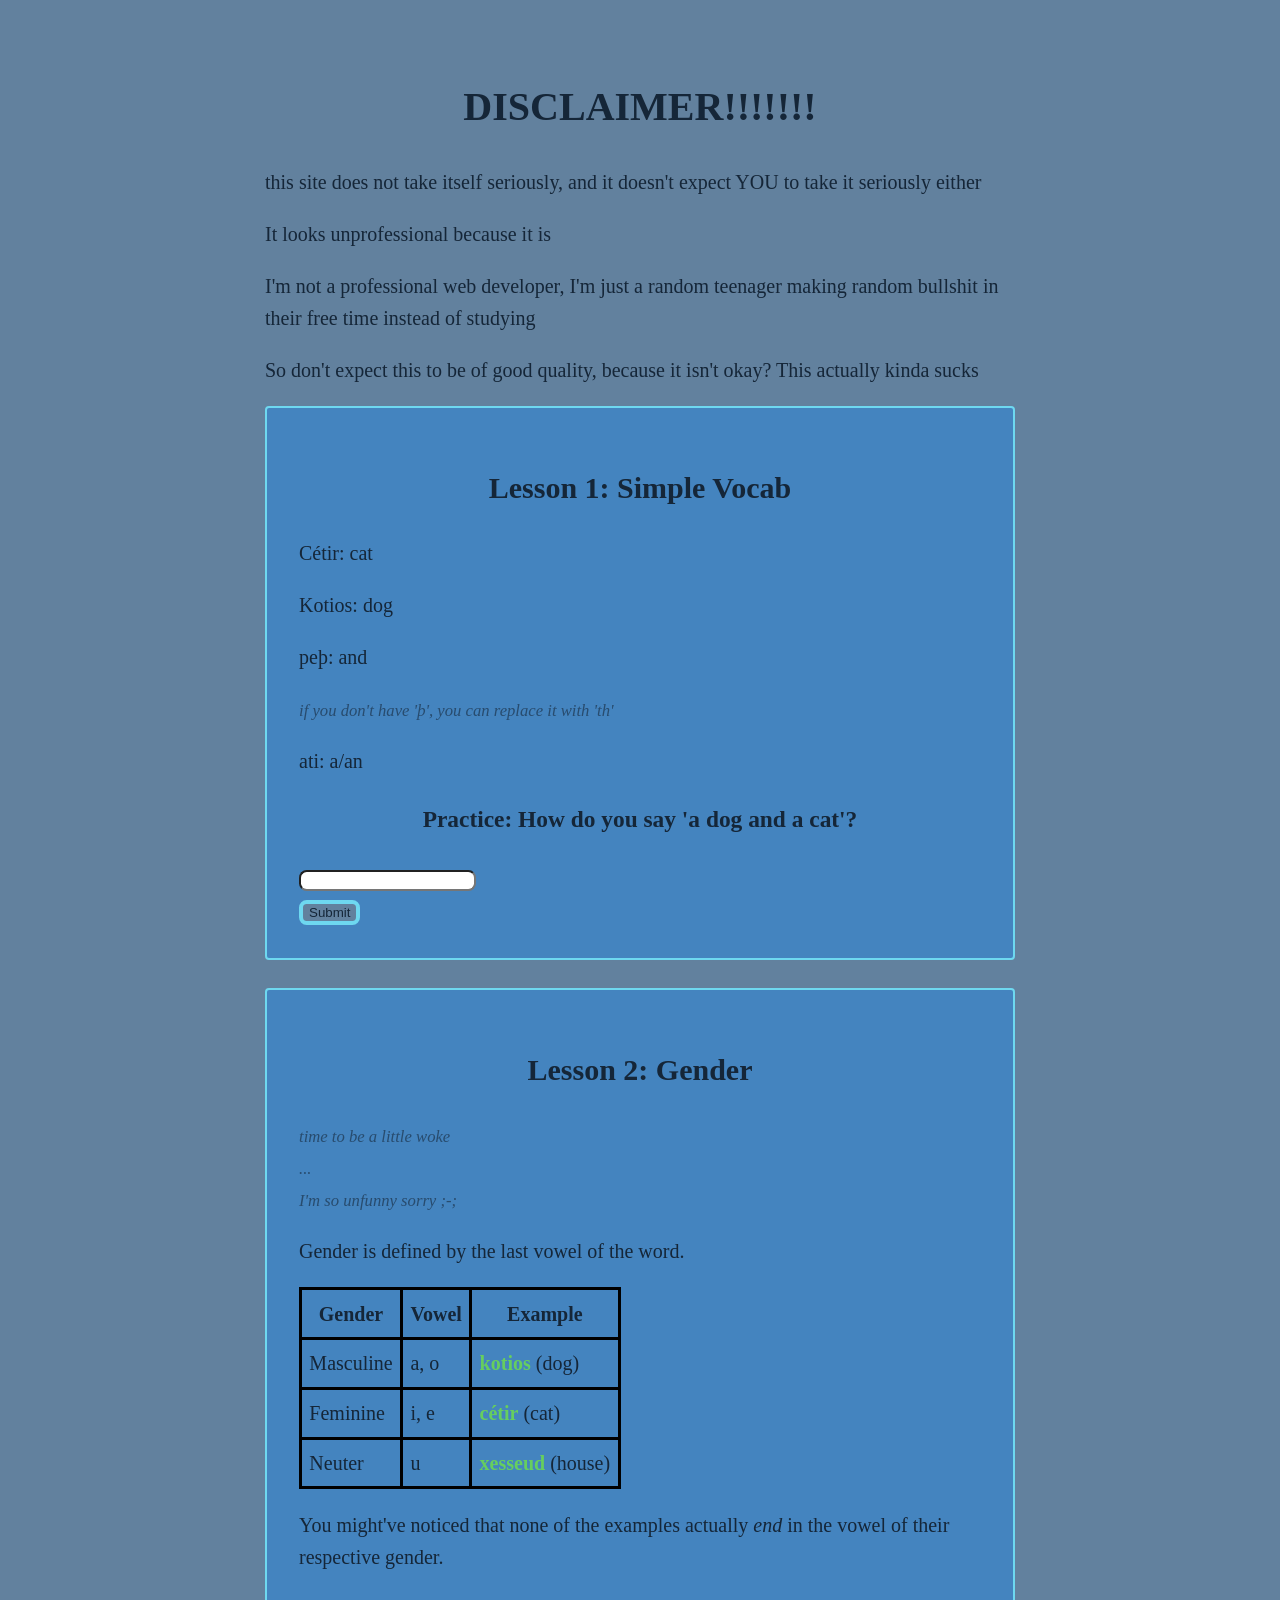
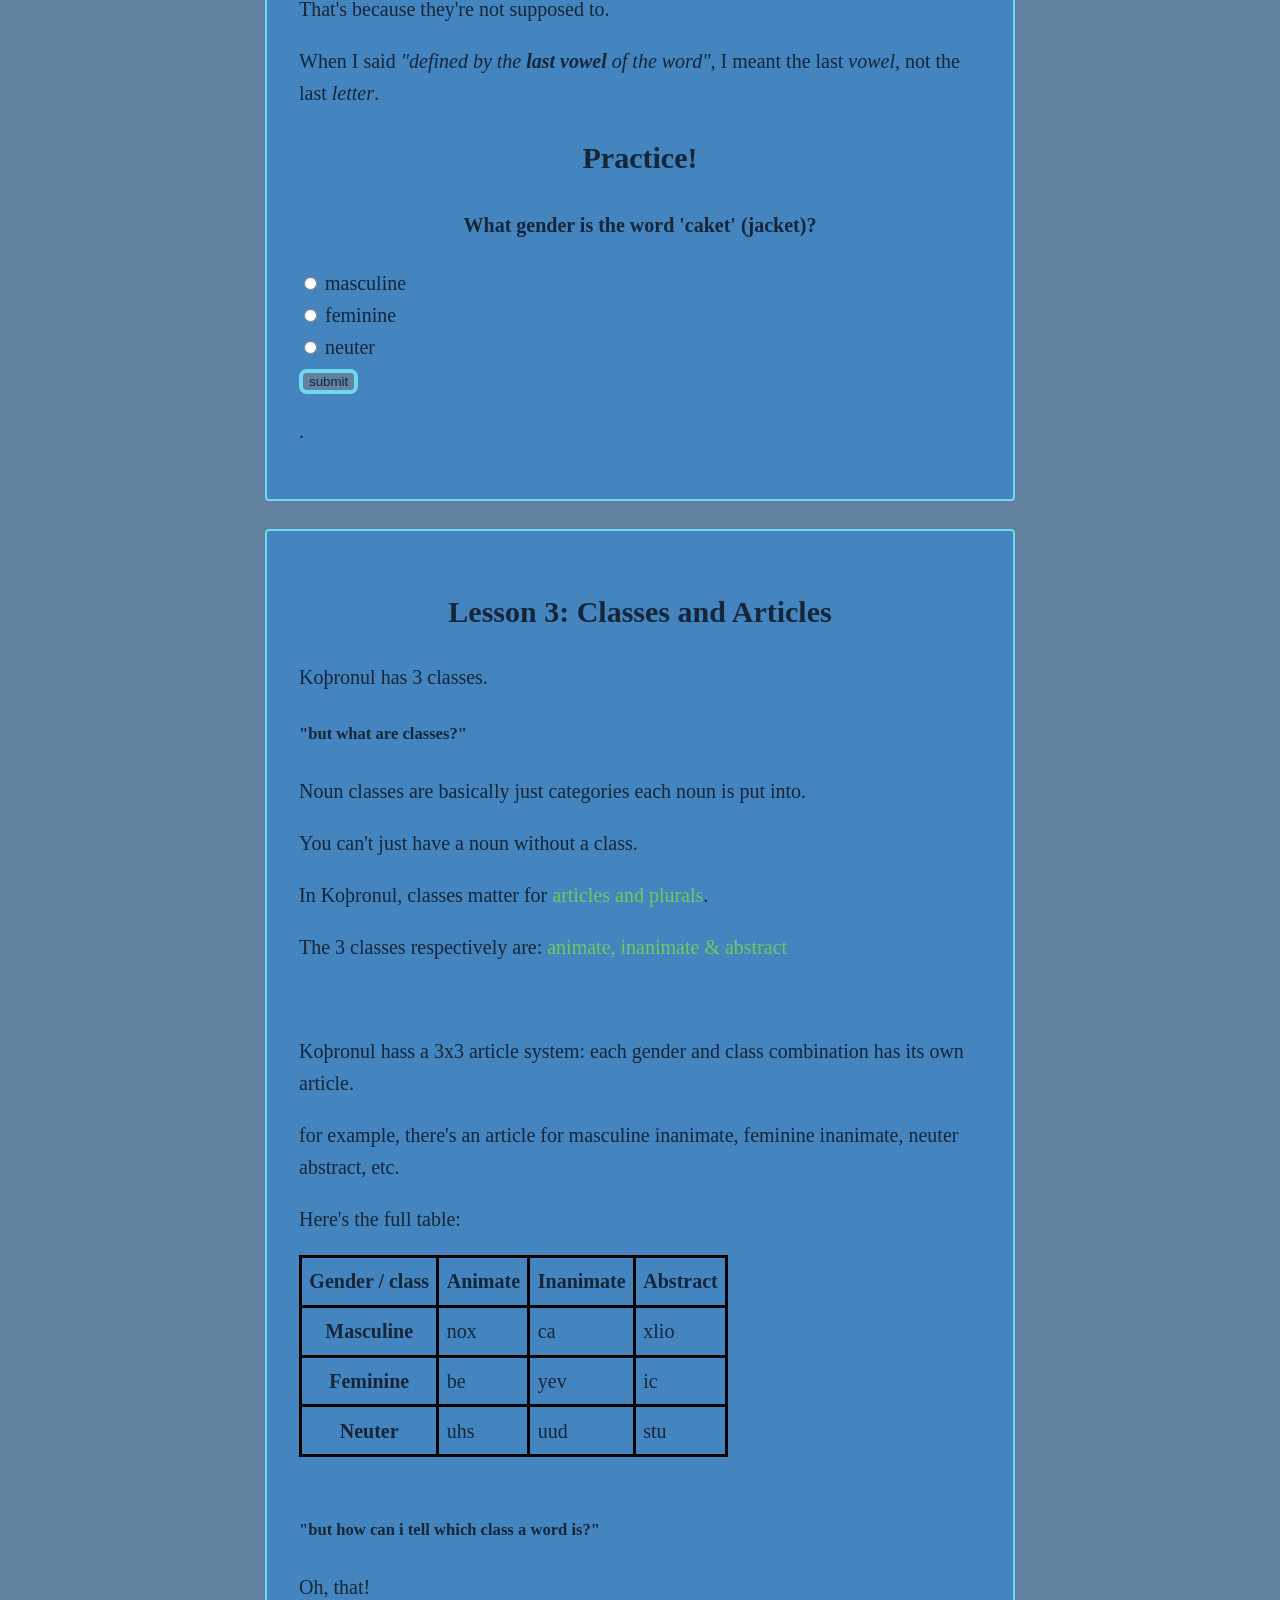
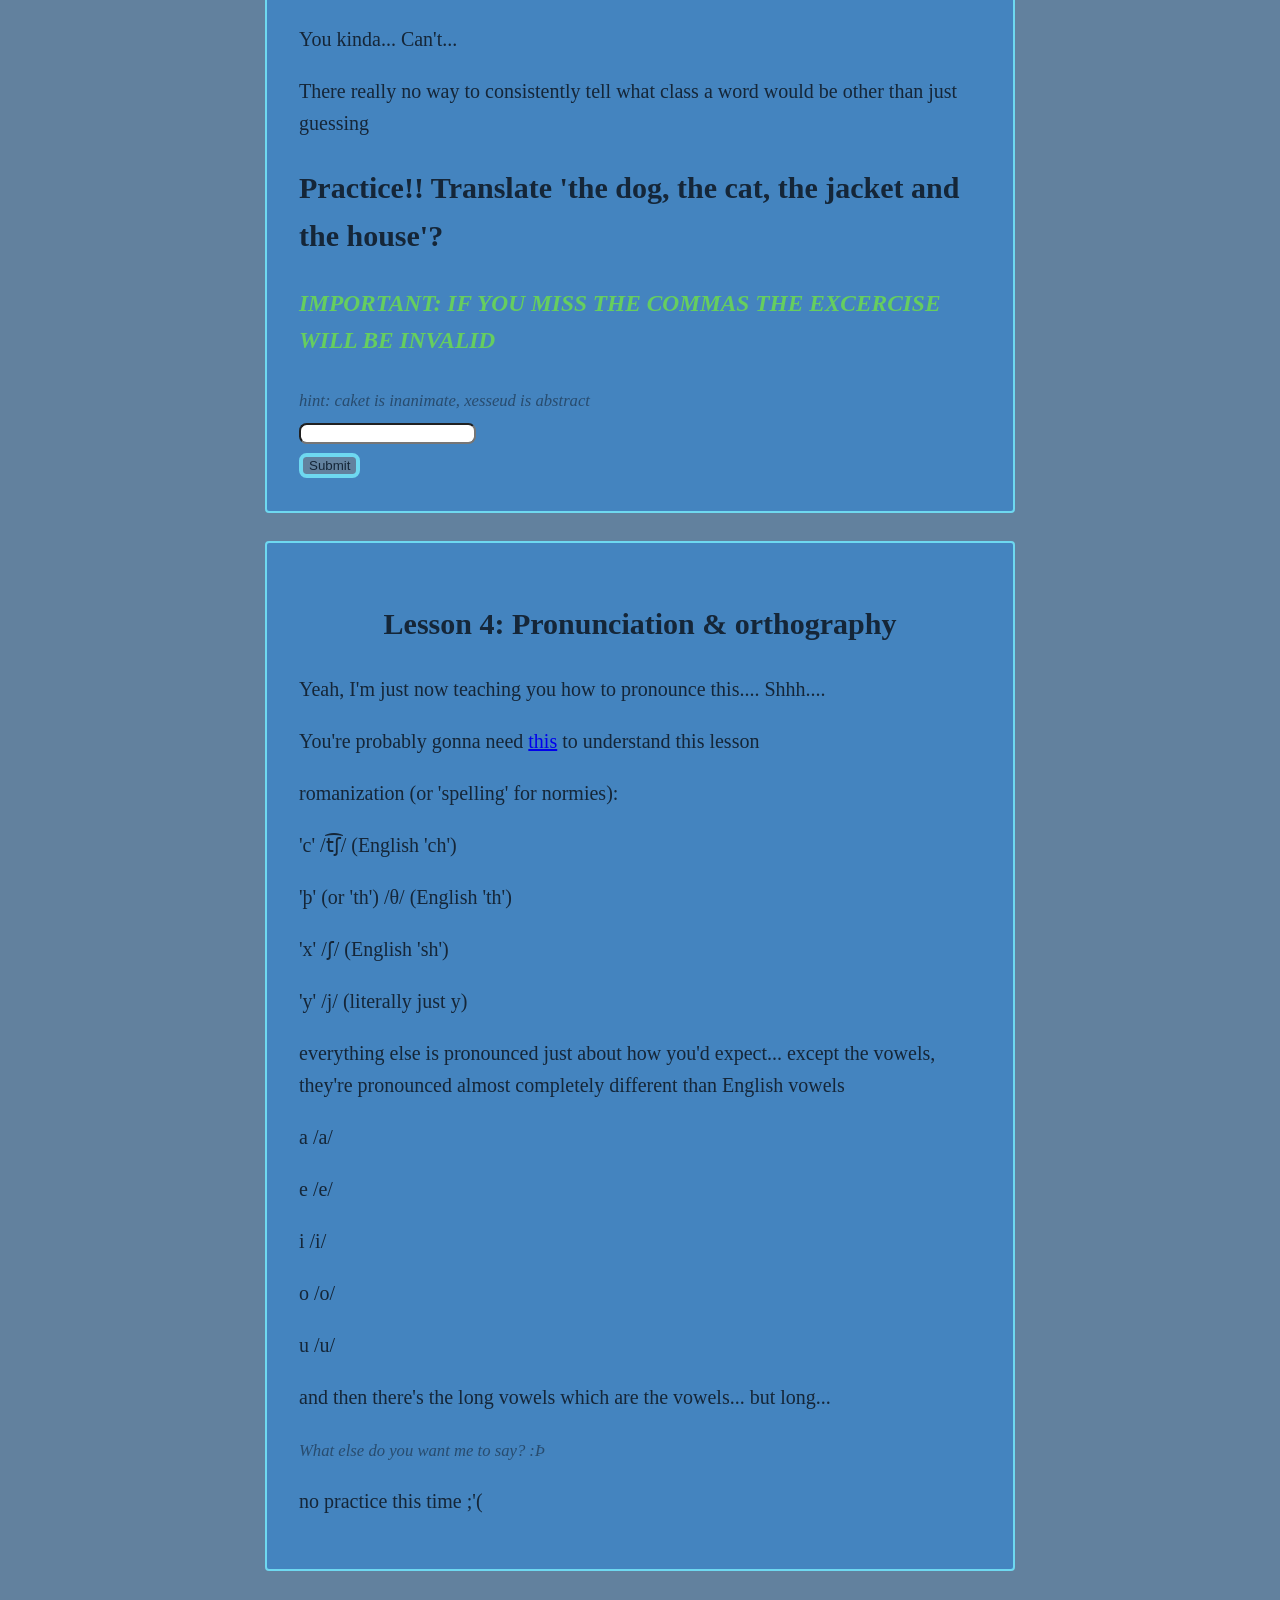
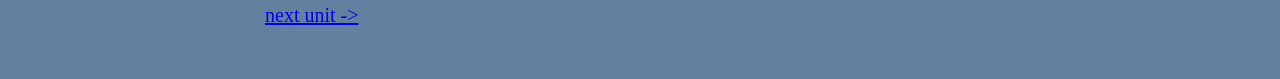
<file: index.html>
<!DOCTYPE html>
<html>
<head>
  <meta charset="utf-8">
  <meta name="viewport" content="width=device-width, initial-scale=1">
  <link rel="stylesheet" href="style.css">
  <link rel="icon" href="icon.png">
  <title>Koþronul course</title>
</head>
<body>
  <h1>DISCLAIMER!!!!!!!</h1>
  <p>this site does not take itself seriously, and it doesn't expect YOU to take it seriously either</p>
  <p>It looks unprofessional because it is</p>
  <p>I'm not a professional web developer, I'm just a random teenager making random bullshit in their free time instead of studying</p>
  <p>So don't expect this to be of good quality, because it isn't okay? This actually kinda sucks</p>
  <main>
    <section id="lesson1" class="lesson">
      <h2>Lesson 1: Simple Vocab</h2>
      <p>Cétir: cat</p>
      <p>Kotios: dog</p>
      <p>peþ: and</p>
      <small>if you don't have 'þ', you can replace it with 'th'</small>
      <p>ati: a/an</p>

      <h3>Practice: How do you say 'a dog and a cat'?</h3>
      <input type="text" id="les1">
      <p class="feedback" id= "fb1"></p>
      <button onclick="checkAnswer('les1', 'ati kotios peþ ati cétir', 'ati kotios peth ati cétir', 'fb1')">Submit</button>
    </section>

    <section id="lesson2" class=lesson>
      <h2>Lesson 2: Gender</h2>
      <small>time to be a little woke</small> <br>
      <small>...</small><br>
      <small>I'm so unfunny sorry ;-; </small> 

      <p>Gender is defined by the last vowel of the word.</p>
      <table>
        <thead>
          <tr>
            <th>Gender</th>
            <th>Vowel</th>
            <th>Example</th>
          </tr>
        </thead>
        <tbody>
          <tr>
            <td>Masculine</td>
            <td>a, o</td>
            <td><span class="conlang">kotios</span> (dog)</td>
          </tr>
          <tr>
            <td>Feminine</td>
            <td>i, e</td>
            <td><span class="conlang">cétir</span> (cat)</td>
          </tr>
          <tr>
            <td>Neuter</td>
            <td>u</td>
            <td><span class="conlang">xesseud</span> (house)</td>
          </tr>
        </tbody>
      </table>
      <p>You might've noticed that none of the examples actually <i>end</i> in the vowel of their respective gender.</p>
      <p>That's because they're not supposed to.</p>
      <p>When I said <i>"defined by the <b>last vowel</b> of the word"</i>, I meant the last <i>vowel</i>, not the last <i>letter</i>.</p>

      <h2>Practice!</h2>
      <h4>What gender is the word 'caket' (jacket)?</h4>

      <input type="radio" name="lesson2-practice" value="masculine"> masculine <br>
      <input type="radio" name="lesson2-practice" value="feminine"> feminine <br>
      <input type="radio" name="lesson2-practice" value="neuter"> neuter <br>
      <button onclick="checkRad('lesson2-practice', 'feminine', 'fb2')">submit</button>
      <p id="fb2">.</p>
    </section>

    <section id="l3" class=lesson>
      <h2>Lesson 3: Classes and Articles</h2>
      <p>Koþronul has 3 classes.</p>
      <h5>"but what are classes?"</h5>
      <p>Noun classes are basically just categories each noun is put into.</p>
      <p>You can't just have a noun without a class.</p>
      <p>In Koþronul, classes matter for <span class="hl">articles and plurals</span>. </p>
      <p>The 3 classes respectively are: <span class="hl">animate, inanimate & abstract</span></p><br>
      <p>Koþronul hass a 3x3 article system: each gender and class combination has its own article.</p>
      <p>for example, there's an article for masculine inanimate, feminine inanimate, neuter abstract, etc.</p>
      <p>Here's the full table:</p>
      <table>
        <tr>
          <th>Gender / class</th>
          <th>Animate</th>
          <th>Inanimate</th>
          <th>Abstract</th>
        </tr>
        <tr>
          <th>Masculine</th>
          <td>nox</td>
          <td>ca</td>
          <td>xlio</td>
        </tr>
        <tr>
          <th>Feminine</th>
          <td>be</td>
          <td>yev</td>
          <td>ic</td>
        </tr>
        <tr>
          <th>Neuter</th>
          <td>uhs</td>
          <td>uud</td>
          <td>stu</td>
        </tr>
      </table> <br>
      <h5>"but how can i tell which class a word is?"</h5>
      <p>Oh, that!</p>
      <p>You kinda... Can't...</p>
      <p>There really no way to consistently tell what class a word would be other than just guessing</p>

      <h2>Practice!! Translate 'the dog, the cat, the jacket and the house'?</h2>
      <h3 class=hhl><i>IMPORTANT: IF YOU MISS THE COMMAS THE EXCERCISE WILL BE INVALID</i></h3>
      <small> hint: caket is inanimate, xesseud is abstract </small><br>
      <input type="text" id="les3">
      <p class="feedback" id= "fb3"></p>
      <button onclick="checkAnswer('les3', 'nox kotios, be cétir, yev caket peþ stu xesseud', 'nox kotios, be cétir, yev caket peth stu xesseud', 'fb3')">Submit</button>
    </section>
    <section id="l4" class="lesson">
      <h2>Lesson 4: Pronunciation & orthography</h2>
      <p>Yeah, I'm just now teaching you how to pronounce this.... Shhh....</p>
      <p>You're probably gonna need <a href="https://ipachart.com" target="_blank">this</a> to understand this lesson</p>
      <p>romanization (or 'spelling' for normies):</p>
      <p>'c' <span class="i">/t͡ʃ/</span> (English 'ch')</p>
      <p>'þ' (or 'th') <span class="i">/θ/</span> (English 'th')</p>
      <p>'x' <span class="i">/ʃ/</span> (English 'sh')</p>
      <p>'y' <span class="i">/j/</span> (literally just y)</p>
      <p>everything else is pronounced just about how you'd expect... except the vowels, they're pronounced almost completely different than English vowels</p>
      <p>a /a/</p>
      <p>e /e/</p>
      <p>i /i/</p>
      <p>o /o/</p>
      <p>u /u/</p>
      <p>and then there's the long vowels which are the vowels... but long...</p>
      <small>What else do you want me to say? :Þ</small> <br>
      <p>no practice this time ;'(</p>
    </section>
    <a href="1.html">next unit -></a>
  </main>
  <script src="script.js"></script>
</body>
</html>
</file>
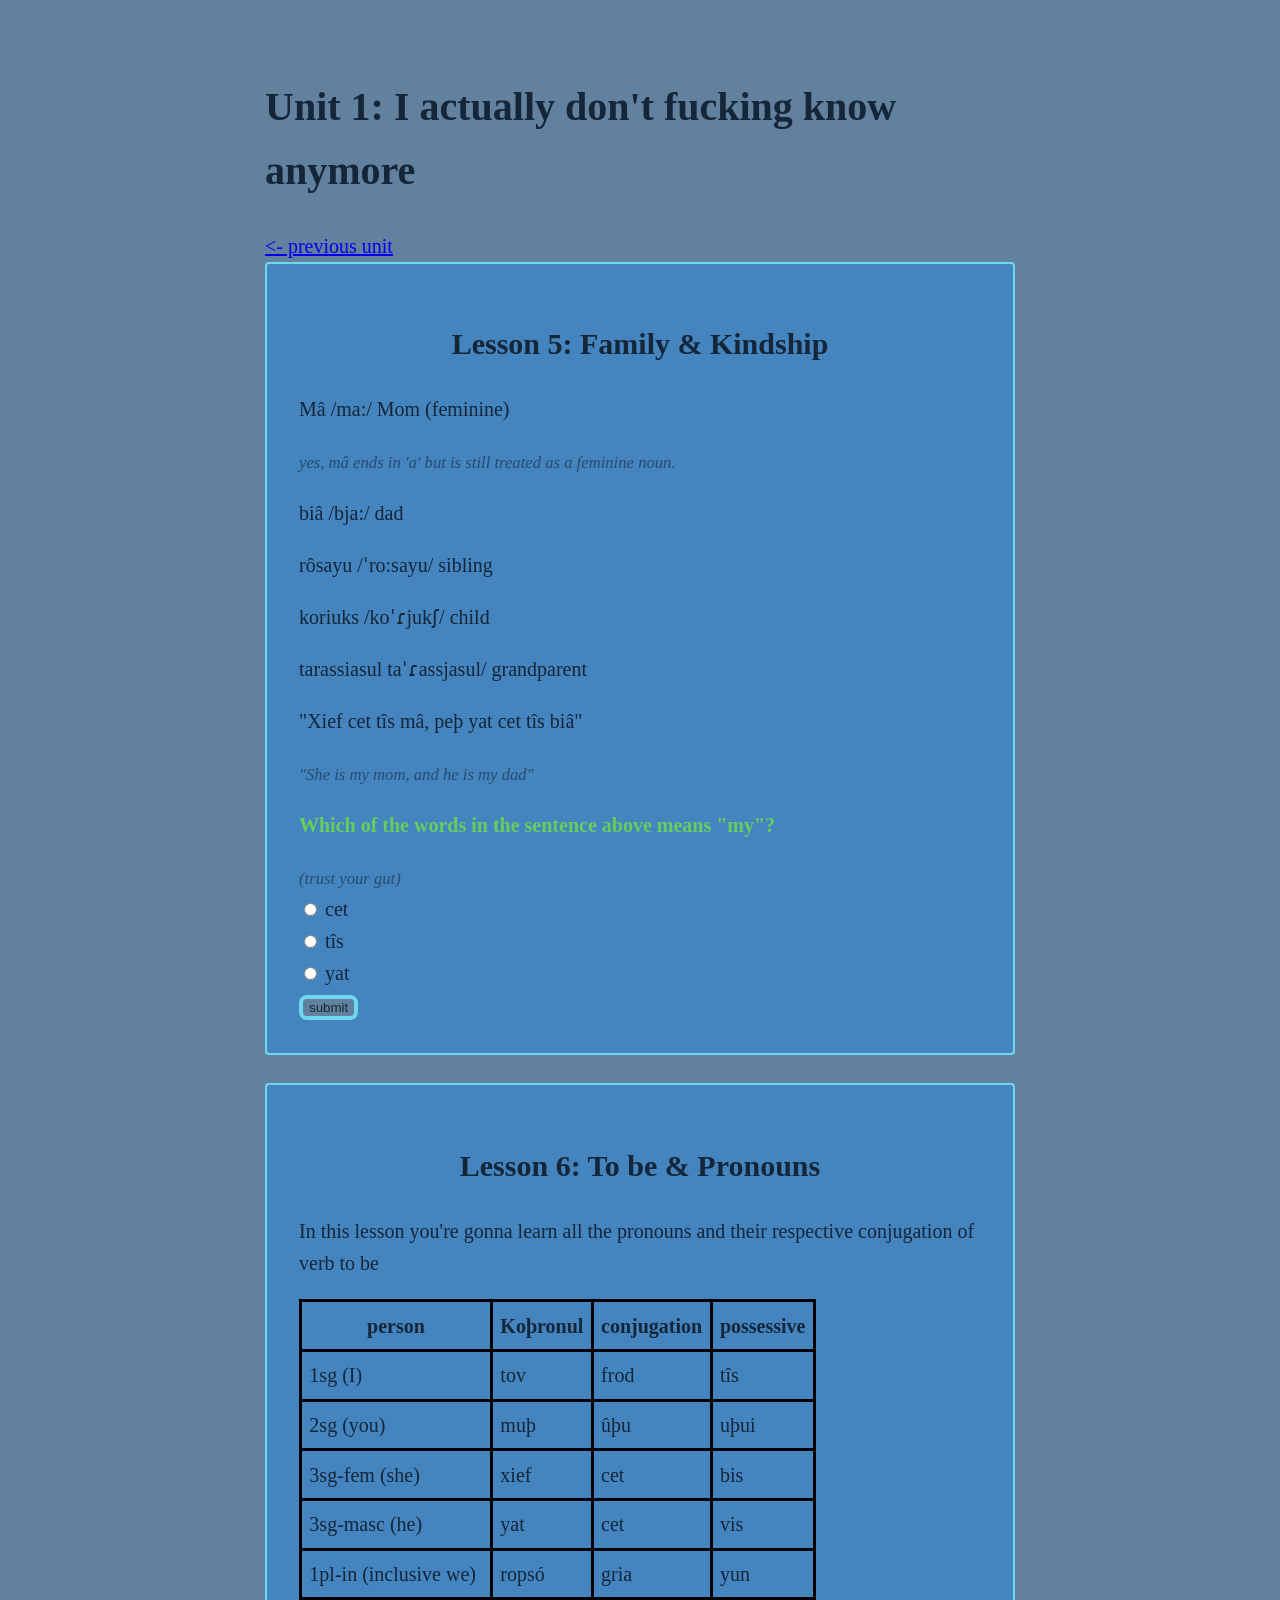
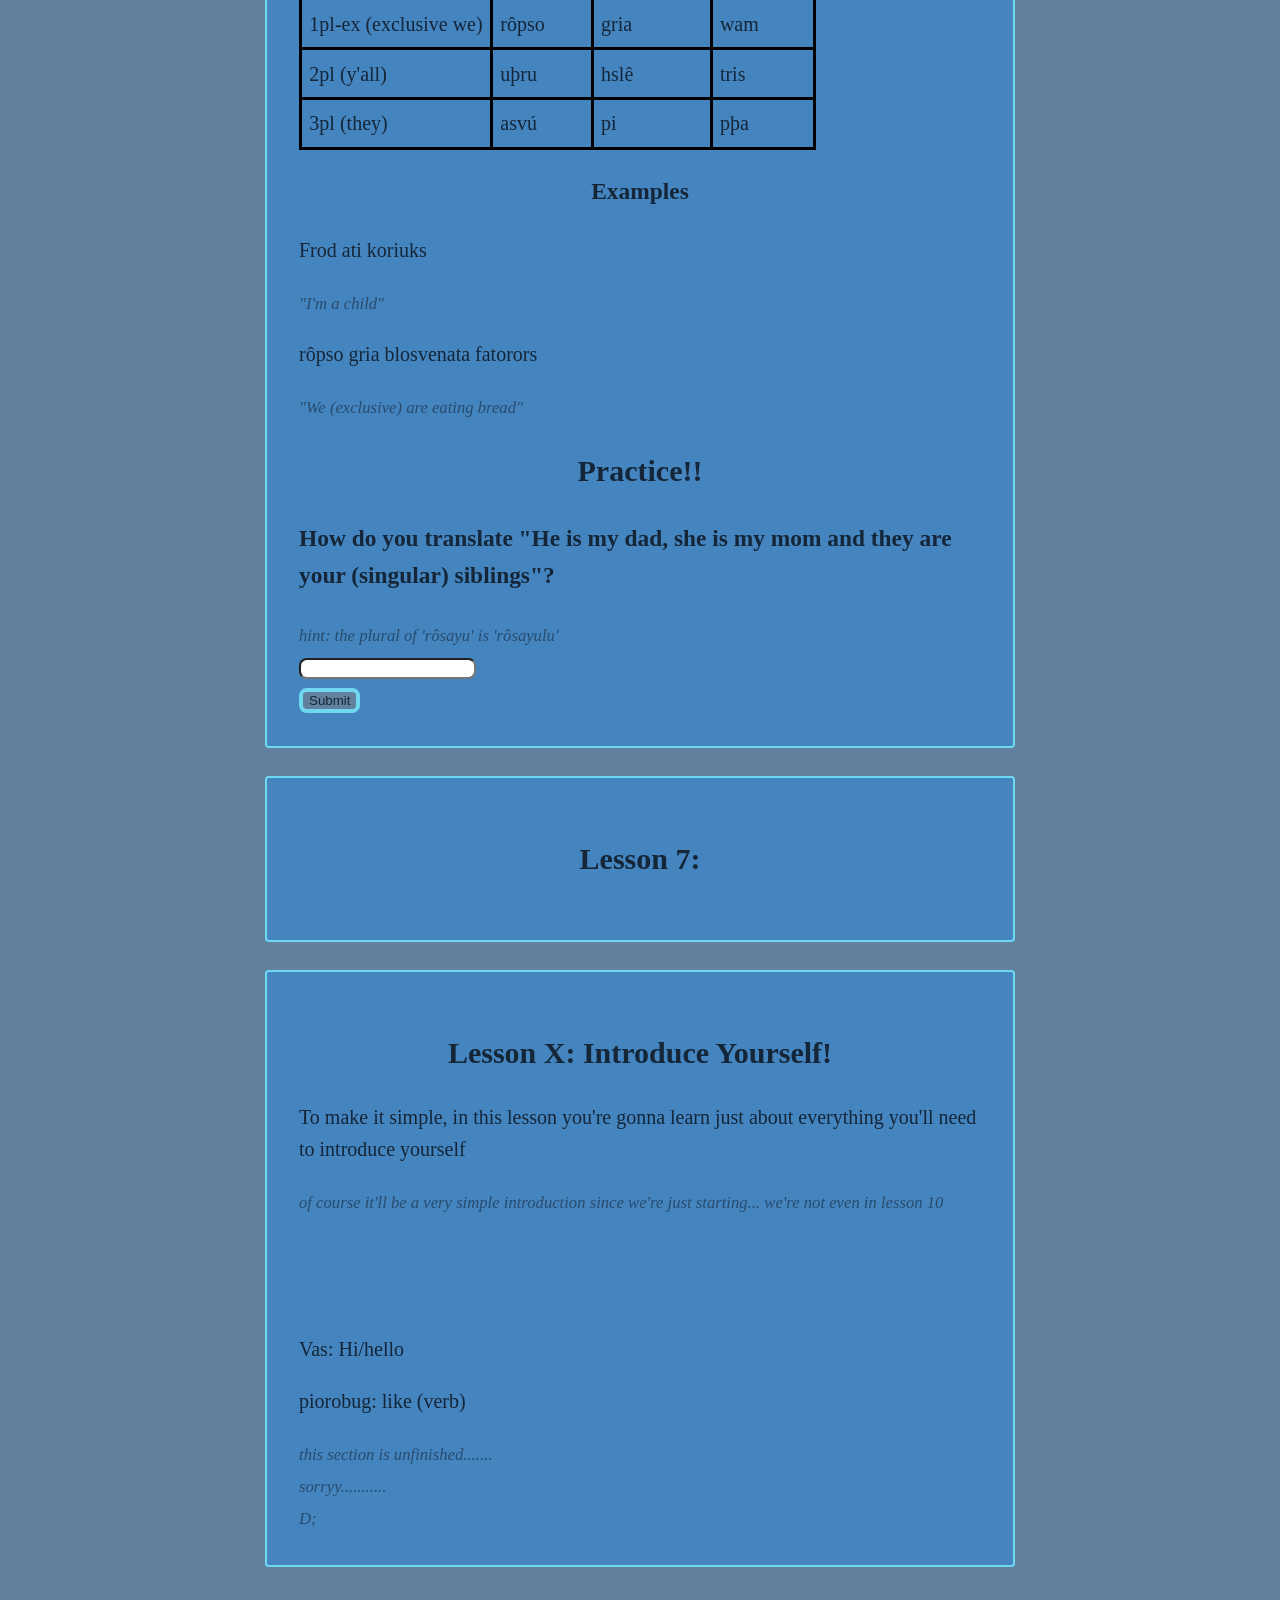
<file: 1.html>
<!DOCTYPE html>
<html>
<head>
  <meta charset="utf-8">
  <meta name="viewport" content="width=device-width, initial-scale=1">
  <link rel="stylesheet" href="style.css">
  <link rel="icon" href="icon.png">
  <title>Unit 1</title>
</head>
<body>
  <header>
    <h1>Unit 1: I actually don't fucking know anymore</h1>
  </header>
  <a href="index.html"><- previous unit</a>
  <main>
    <section class="lesson">
      <h2>Lesson 5: Family & Kindship</h2>
      <p>Mâ <span class=i>/ma:/</span> Mom (feminine)</p>
      <small>yes, mâ ends in 'a' but is still treated as a feminine noun.</small> <br>
      <p>biâ <span class="i">/bja:/</span> dad </p>
      <p>rôsayu <span class="i">/ˈro:sayu/</span> sibling</p>
      <p>koriuks <span class="i">/koˈɾjukʃ/</span> child</p>
      <p>tarassiasul <span class="i"/>taˈɾassjasul/</span> grandparent</p>

      <p class=ex>"Xief cet tîs mâ, peþ yat cet tîs biâ"</p>
      <small>"She is my mom, and he is my dad"</small>

      <p class="hhl">Which of the words in the sentence above means "my"?</p>
      <small>(trust your gut)</small>
      <br>
      <input type="radio" name="l5p" value="cet"> cet <br>
      <input type="radio" name="l5p" value="tîs"> tîs <br>
      <input type="radio" name="l5p" value="yat"> yat <br>
      <button onclick="checkRad('l5p', 'tîs', 'fb5')">submit</button>
      <p class="feedback" id="fb5"></p>
    </section>
    <section class="lesson">
      <h2>Lesson 6: To be & Pronouns</h2>
      <p>In this lesson you're gonna learn all the pronouns and their respective conjugation of verb to be</p>
      <table class=table-wrapper>
        <tr>
          <th>person</th>
          <th>Koþronul</th>
          <th>conjugation</th>
          <th>possessive</th>
        </tr>
        <tr>
          <td>1sg (I)</td>
          <td>tov</td>
          <td>frod</td>
          <td>tîs</td>
        </tr>
        <tr>
          <td>2sg (you)</td>
          <td>muþ</td>
          <td>ûþu</td>
          <td>uþui</td>
        </tr>
        <tr>
          <td>3sg-fem (she)</td>
          <td>xief</td>
          <td>cet</td>
          <td>bis</td>
        </tr>
        <tr>
          <td>3sg-masc (he)</td>
          <td>yat</td>
          <td>cet</td>
          <td>vis</td>
        </tr>
        <tr>
          <td>1pl-in (inclusive we)</td>
          <td>ropsó</td>
          <td>gria</td>
          <td>yun</td>
        </tr>
        <tr>
          <td>1pl-ex (exclusive we)</td>
          <td>rôpso</td>
          <td>gria</td>
          <td>wam</td>
        </tr>
        <tr>
          <td>2pl (y'all)</td>
          <td>uþru</td>
          <td>hslê</td>
          <td>tris</td>
        </tr>
        <tr>
          <td>3pl (they)</td>
          <td>asvú</td>
          <td>pi</td>
          <td>pþa</td>
        </tr>
      </table>

      <h3>Examples</h3>
      <p class=ex>Frod ati koriuks</p>
      <small>"I'm a child"</small><br>
      <p class=ex>rôpso gria blosvenata fatorors</p>
      <small>"We (exclusive) are eating bread"</small>

      <h2>Practice!!</h2> 
      <h3>How do you translate "He is my dad, she is my mom and they are your (singular) siblings"?</h3>
      <small>hint: the plural of 'rôsayu' is 'rôsayulu'</small> <br>
      <input type="text" id="l6">
      <p class=feedback id=fb6></p>
      <button onclick="checkAnswer('l6', 'yat cet tîs biâ, xief cet tîs mâ peþ asvú pi ûþu rôsayulu', 'yat cet tîs biâ, xief cet tîs mâ peth asvú pi ûthu rôsayulu', 'fb6')">Submit</button>
    </section>
    <section class=lesson>
      <h2>Lesson 7: </h2>
    </section>
    <section class="lesson">
      <h2>Lesson X: Introduce Yourself!</h2>
      <p>To make it simple, in this lesson you're gonna learn just about everything you'll need to introduce yourself</p>
      <small>of course it'll be a very simple introduction since we're just starting... we're not even in lesson 10</small><br><br><br><br>
      <p>Vas: Hi/hello</p>
      <p>piorobug: like (verb)</p>
      <p></p>
      <footer>
        <small> this section is unfinished.......</small> <br>
        <small>sorryy...........</small> <br>
        <small>D;</small>
      </footer>
    </section>
  </main>
  <script src="script.js"></script>
</body>
</file>
<file: style.css>
:root{
  --flag-blue: #4484BF;
  --small: #15263899;
  --flag-green: #66CE5F;
  --main: #152638;
  --gloss: #62819e;
  --idk: #6ed8f0;
}

body {
  font-size: clamp(1rem, 2.5vw, 1.25rem);
  line-height: 1.6;
  max-width: 75ch;
  margin: 0 auto;
  padding: clamp(1rem, 4vw, 3rem);
  background-color: var(--gloss);
  color: var(--main);
  font-family: 'Verdana';
}

.table-wrapper {
  overflow-x: auto;
}

img, video, iframe {
  max-width: 100%;
  height: auto;
}

small {
  color: var(--small);
  font-style: italic;
}
/*highlight*/
.hl { color: var(--flag-green); }
/*high-highlight*/
.hhl, .conlang { color: var(--flag-green); font-weight: bold; }

.lesson {
  background-color: var(--flag-blue) /*var(--flag-green)*/;
  padding: 2rem;
  border-radius: 0.25rem;
  margin-bottom: 1.75rem;
  border: 2px solid var(--idk);
}

.feedback {
  color: #00000000;
  font-size: 1.25rem;
  margin: 0 auto;

}

button {
  background-color: var(--gloss);
  color: var(--white);
  border: var(--idk) solid 0.29rem;
  border-radius: 0.48rem;
}

input { border-radius: 0.48rem; }

table, th, td {
  border: solid black;
  border-collapse: collapse;
  /*padding: 0.26rem;*/
}

th, td {
  padding: 0.46rem;
}

h2, h3, h1, h4, .c {
  display:  flex;
  justify-content: center;
  align-content: center;
}

.i {
  font-family: Calibri;
}
</file>
